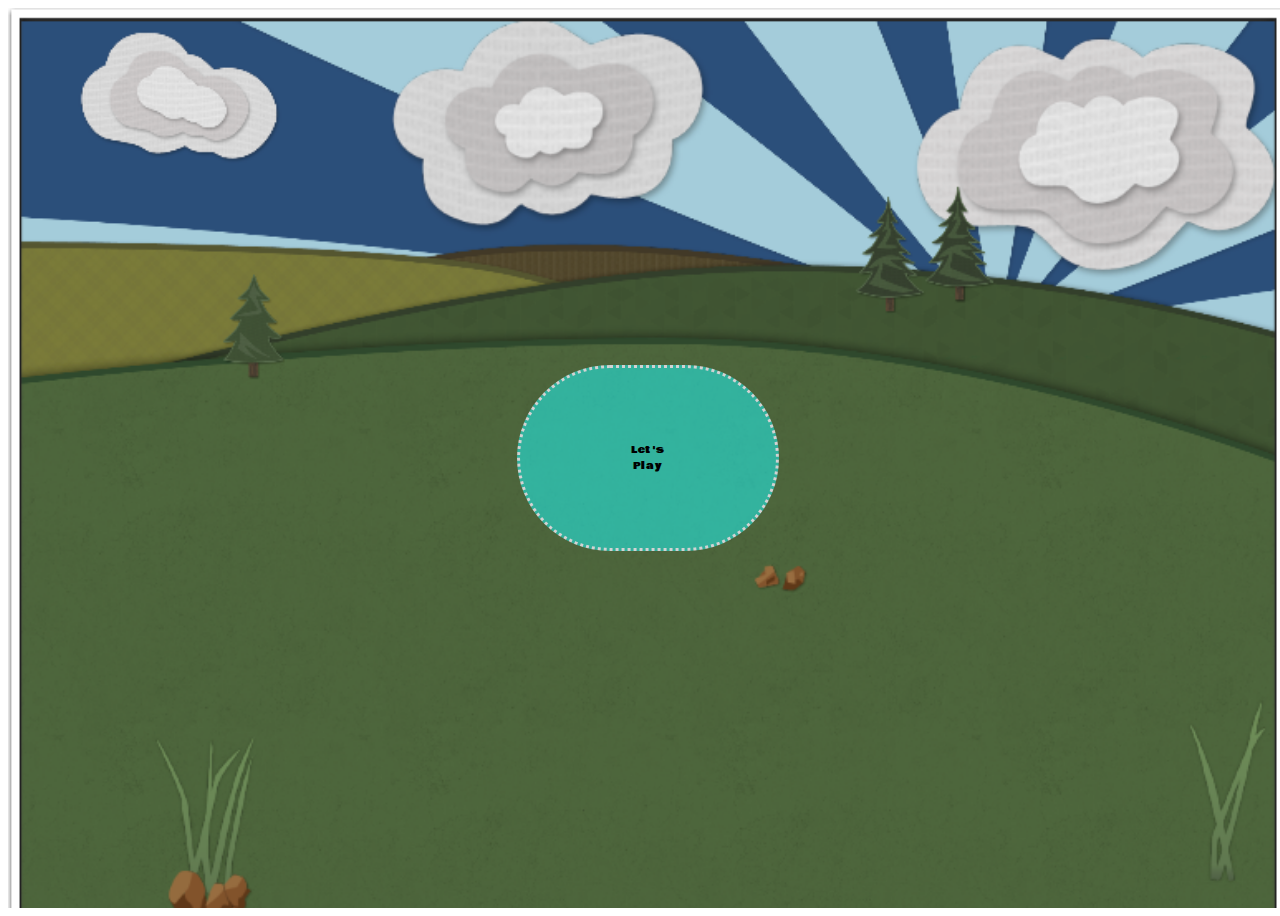
<file: index.html>
<!DOCTYPE html>
<html lang="en">
<head>
  <meta charset="UTF-8">

  <script src="jquery.js"></script>
  <script src="jqueryeasing.js"></script>
  <script src="whac.js"></script>
  <link href="https://fonts.googleapis.com/css?family=Bowlby+One|Monofett" rel="stylesheet"><link rel="stylesheet" href="styles.css" />
  <meta charset="UTF-8">
  <title>Paul's Whac-A-Mole Game</title>

</head>
<body>
<div id="landingPage">
  <div id="top"></div>

      <div id="buttonPage">



          <p>Let's Play</p>


      </div>
            <form id = "form" method="post" onsubmit="return false">

                    <div id = "playerDiv">
                      <div id= "inputDiv">

                        <input type="text" id="player" placeholder="Player Name"/>

                      </div>


                      <div id= "submitDiv">

                       <input type="submit" required="" id="submit" placeholder="Enter"/>

                      </div>

                    </div>


            </form>


  <div id="bottom">


  </div>



</div>






</body>
</html>
</file>
<file: styles.css>
#landingPage {

  display:flex;
  width: 100vw;
  height: 100vh;
  background-image:url(images/scene_minus_moles.png);
  background-repeat: no-repeat;
  background-size: cover;
  flex-direction: column;

}

@media only screen and (max-width: 500px) {
    body {
        max-height: 100vh;
        max-width: 100vw;
    }
}

p {
  display: flex;
  width: 20%;
  height: 20%;
  text-align: center;
  margin: auto;
  align-items: center;
  justify-content: center;
  flex-wrap: wrap;
  font-family: 'Bowlby One', cursive;
  font-size: 10px;
  cursor: pointer;
}
#buttonPage {

  display: flex;
  width: 20%;
  height: 20%;
  text-align: center;
  background-color: rgba(25, 255, 255, .5);
  border-radius: 100px;
  border:dotted lightgrey;
  margin: auto;
  align-items: center;
  justify-content: center;
  flex-wrap: wrap;
  font-family: 'Bowlby One', cursive;
  font-size: 25px;
  cursor: pointer;
  flex-direction: column;

}

#submit{
  display: flex;
  text-align: center;
  justify-content: center;
}

#form {
  display: flex;
  width: 30%;
  margin: 0 auto;
  padding-bottom: 20px;
}

#playerDiv {
  display:flex;
  width: 100%;
  height: 100%;
  margin: 0 auto;

}

#submitDiv {

  width: 100%;
  height: 100%;
  padding-left: 10px;
  margin: 0 auto;

}
#inputDiv {
  display: flex;
  width: 100%%;
  height: 100%;
  margin: 0 auto;
  bottom: 30%;

}

input {
  display: flex;
  font-size: 15px;
  height: 100%;
  background: transparent;
  color: black;
  border-radius: 5px;
  margin-bottom: 50px;

}


#container{

  display: flex;
  flex-direction: column;
  background-image:url(images/scene_minus_moles.png);
  background-repeat: no-repeat;
  background-size: cover;
  width: 100vw;
  height: 100vh;



}

#container1 {
  display:flex;
  width: 100%;
  height:50%;
  justify-content: space-between;
  align-items: flex-start;
  flex-wrap: wrap;
}

#container2 {
  display:flex;
  width: 100%;
  height:50%;
  justify-content: space-around;
  align-items: center;
}

#moleContainer {

display:flex;
margin: auto;
padding-left: 20px;
padding-right: 20px;


justify-content: space-around;

 width: 100%;
 height: 50%;
}


.molly1 {

  display: flex;
  width: 25%;
  height: 50%;
  position: relative;
  justify-content: space-around;
  align-items: center;

}

.molly2 {

  display: flex;
  width: 33.333%;
  height: 50%;
  position: relative;
  justify-content: space-around;
  align-items: center;
}


/*all the moles*/

#mole1 {
  display:flex;
  align-items: center;
  justify-content: center;
  background-image:url(images/mole2.png);
  flex: 0 1 auto;
  width: 100%;
  height: 100%;
  background-repeat: no-repeat;
  position: absolute;
  cursor: pointer;


 }
#mole2 {

  display:flex;
  background-image:url(images/mole2.png);
  flex: 0 1 auto;
  width: 100%;
  height: 100%;
  background-repeat: no-repeat;
  position: absolute;
  align-items: center;
  justify-content: center;
  left: 65%;
  cursor: pointer;

}

#mole3 {
  display:flex;
  margin:auto;
  background-image:url(images/mole2.png);
  flex: 0 1 auto;
   width: 100%;
   height: 100%;
   flex-direction: row-reverse;
   background-repeat: no-repeat;
   position: absolute;
   cursor: pointer;
}

#mole4 {
  display:flex;
  margin:auto;
  background-image:url(images/mole2.png);
  flex: 0 1 auto;
  width: 100%;
  height:100%;
  flex-direction: row-reverse;
  background-repeat: no-repeat;
  position: absolute;
  left: 30%;
  cursor: pointer;
}

#mole5 {

  display:flex;
  margin:auto;
  background-image:url(images/mole2.png);
  flex: 0 1 auto;
   width: 100%;
   height:100%;
   flex-direction: row-reverse;
   background-repeat: no-repeat;
   position: absolute;
   cursor: pointer;
}

#mole6 {
   display:flex;
   margin:auto;
   background-image:url(images/mole2.png);
   flex: 0 1 auto;
   width:  100%;
   height: 100%;
   flex-direction: row-reverse;
   background-repeat: no-repeat;
   position: absolute;
   cursor: pointer;
}

#mole7 {
  display:flex;
  margin:auto;
  background-image:url(images/mole2.png);
  flex: 0 1 auto;
  width: 100%;
  height:100%;
  flex-direction: row-reverse;
  background-repeat: no-repeat;
  position: absolute;
  cursor: pointer;


}
.timer {
    display:flex;
    width: 30%;
    height:100%;
    background-image: url(images/score.png);
    background-repeat: no-repeat;
    background-size: 80%;
    color:black;
    align-items: center;
    justify-content: center;
    background-position: 60px;
    font-size: 20px;
    font-family: 'Bowlby One', cursive;
    padding-bottom: 20px;
}
.button1 {
  display: flex;
  height: 30%;
  flex:2;
  text-align: center;
  background-color: rgba(25, 255, 255, .5);
  border-radius: 100px;
  border:dotted lightgrey;
  margin: auto;
  align-items: center;
  font-family: 'Bowlby One', cursive;
  font-size: 15px;
  cursor: pointer;
}
.score {
  display: flex;
  color: black;
  display:flex;
  width: 30%;
  height:70%;
  align-items: center;
  justify-content: center;
  background-image: url(images/blimp.png);
  background-repeat: no-repeat;
  background-size: 70%;
  background-position: 60px;
  font-family: 'Monofett', cursive;
  font-size: 18px;
}

#muteButton {

  display: flex;
  justify-content: center;
  align-items: center;
  position: absolute;

}


#bod1{

  display: flex;
  height: 100vh;
  width: 100vw;
  background-image: url(images/scene_minus_moles.png);
  background-repeat: no-repeat;
  background-size: cover;
  text-align: center;
  background-color: rgba(25, 255, 255, .5);
  border:dotted lightgrey;
  margin: auto;
  align-items: center;
  justify-content: center;
  flex-wrap: wrap;
  font-family: 'Bowlby One', cursive;
  font-size: 25px;
  cursor: pointer;
  flex-direction: column;
  z-index: 1;

}
</file>
